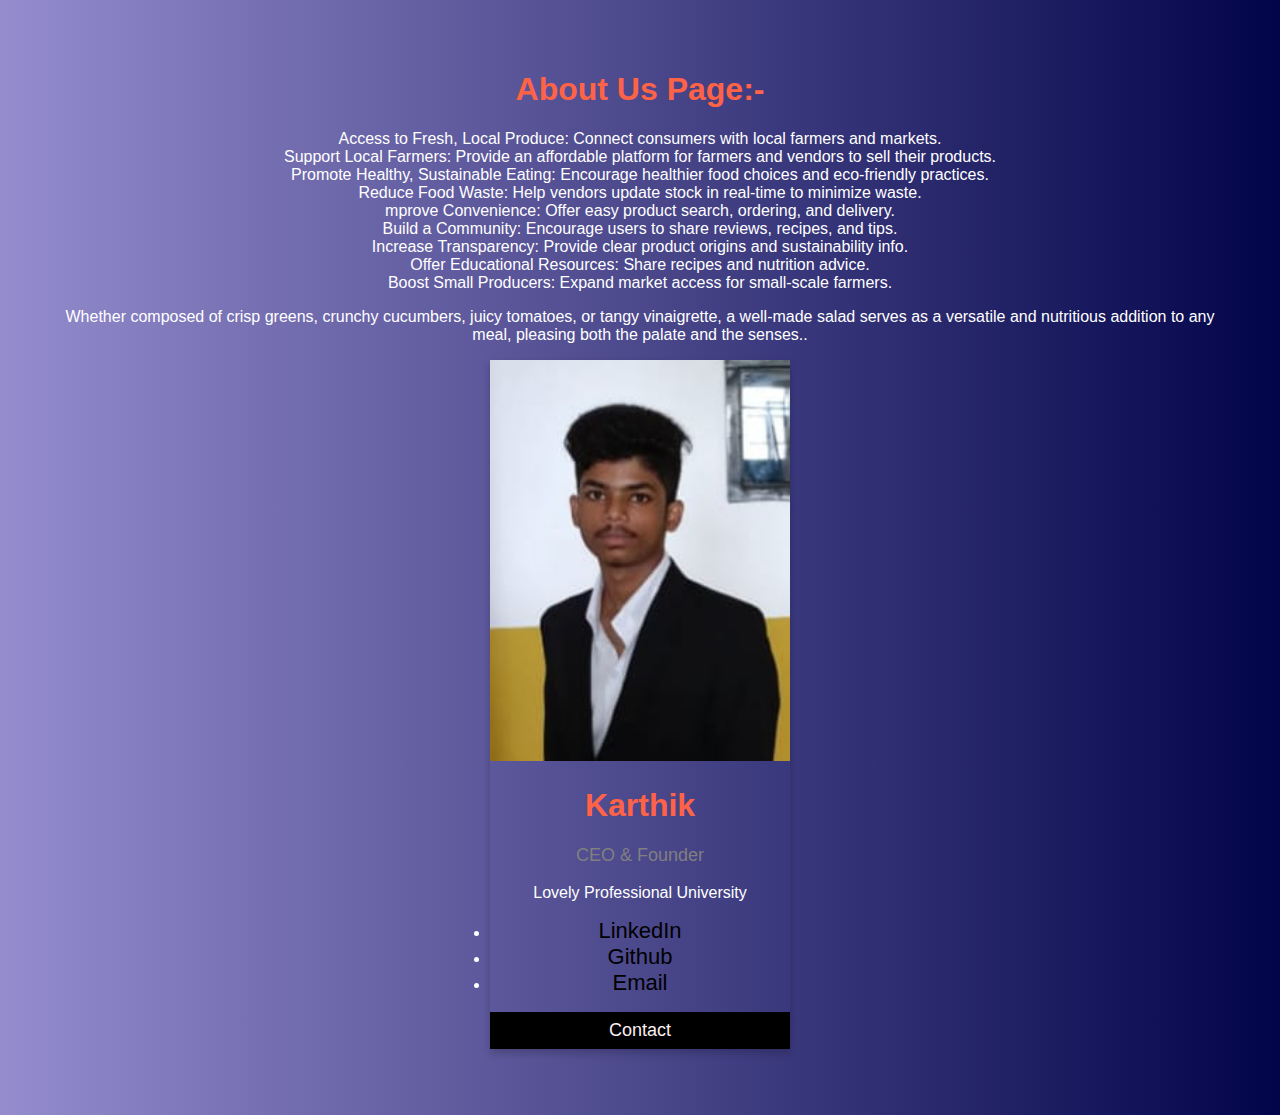
<file: aboutus.html>
<!DOCTYPE html>
<html lang="en">
<head>
    <meta charset="UTF-8">
    <meta name="viewport" content="width=device-width, initial-scale=1.0">
    <title>About us</title>
    <style>
    body {
      background: linear-gradient(to right, #948ccd 0%, #02044a 100%);

        font-family: Arial, Helvetica, sans-serif;
        margin: 0;
      }
      h1{
        color: tomato;
      }

      
      .about-section {
        padding: 50px;
        text-align: center;
        background: linear-gradient(to right, #948ccd 0%, #02044a 100%);

        color: white;
      }
      .card {
  box-shadow: 0 4px 8px 0 rgba(0, 0, 0, 0.2);
  max-width: 300px;
  margin: auto;
  text-align: center;
}

.title {
  color: grey;
  font-size: 18px;
}

button {
  border: none;
  outline: 0;
  display: inline-block;
  padding: 8px;
  color: rgb(251, 239, 239);
  background-color: #000;
  text-align: center;
  cursor: pointer;
  width: 100%;
  font-size: 18px;
}

a {
  text-decoration: none;
  font-size: 22px;
  color: black;
}

button:hover, a:hover {
  opacity: 0.7;
}
     
      </style>
</head>
<body>
    <div class="about-section">
        <h1>About Us Page:-</h1>
        <p>Access to Fresh, Local Produce: 
          Connect consumers with local farmers and markets.<br>Support Local Farmers: Provide an affordable platform for farmers and vendors to sell their products.<br>Promote Healthy, Sustainable Eating: Encourage healthier food choices and eco-friendly practices.<br>Reduce Food Waste: Help vendors update stock in real-time to minimize waste.<br>mprove Convenience: Offer easy product search, ordering, and delivery.<br>Build a Community: Encourage users to share reviews, recipes, and tips.<br>Increase Transparency: Provide clear product origins and sustainability info.<br>Offer Educational Resources: Share recipes and nutrition advice.<br>Boost Small Producers: Expand market access for small-scale farmers.</p>
        <p>Whether composed of crisp greens, crunchy cucumbers, juicy tomatoes, or tangy vinaigrette, a well-made salad serves as a versatile and nutritious addition to any meal, pleasing both the palate and the senses..</p>
        </dv>

<div class="card">
  <img src="photo.jpeg" alt="Karthik" style="width:100%">
  <h1>Karthik</h1>
  <p class="title">CEO & Founder</p>
  <p>Lovely Professional University</p>
  <div>
 
  <li><i class="fa-brands fa-linkedin-in"></i><a href="https://www.linkedin.com/in/cherupalli-mani-karthik-372414316/" target="_blank">LinkedIn</a></li>
   <li><i class="fa-brands fa-github"></i><a href="https://github.com/dino50687" target="_blank">Github</a></li>
   <li><i class="fa-regular fa-envelope"></i><a href="mailto:dino50687@gmail.com">Email</a></li>
  </ul>
  <p><button href="https://www.linkedin.com/in/cherupalli-mani-karthik-372414316/" target="_blank">Contact</button></p>
  </div>
</div>

<div class="card">  
</body>
</html>
</file>
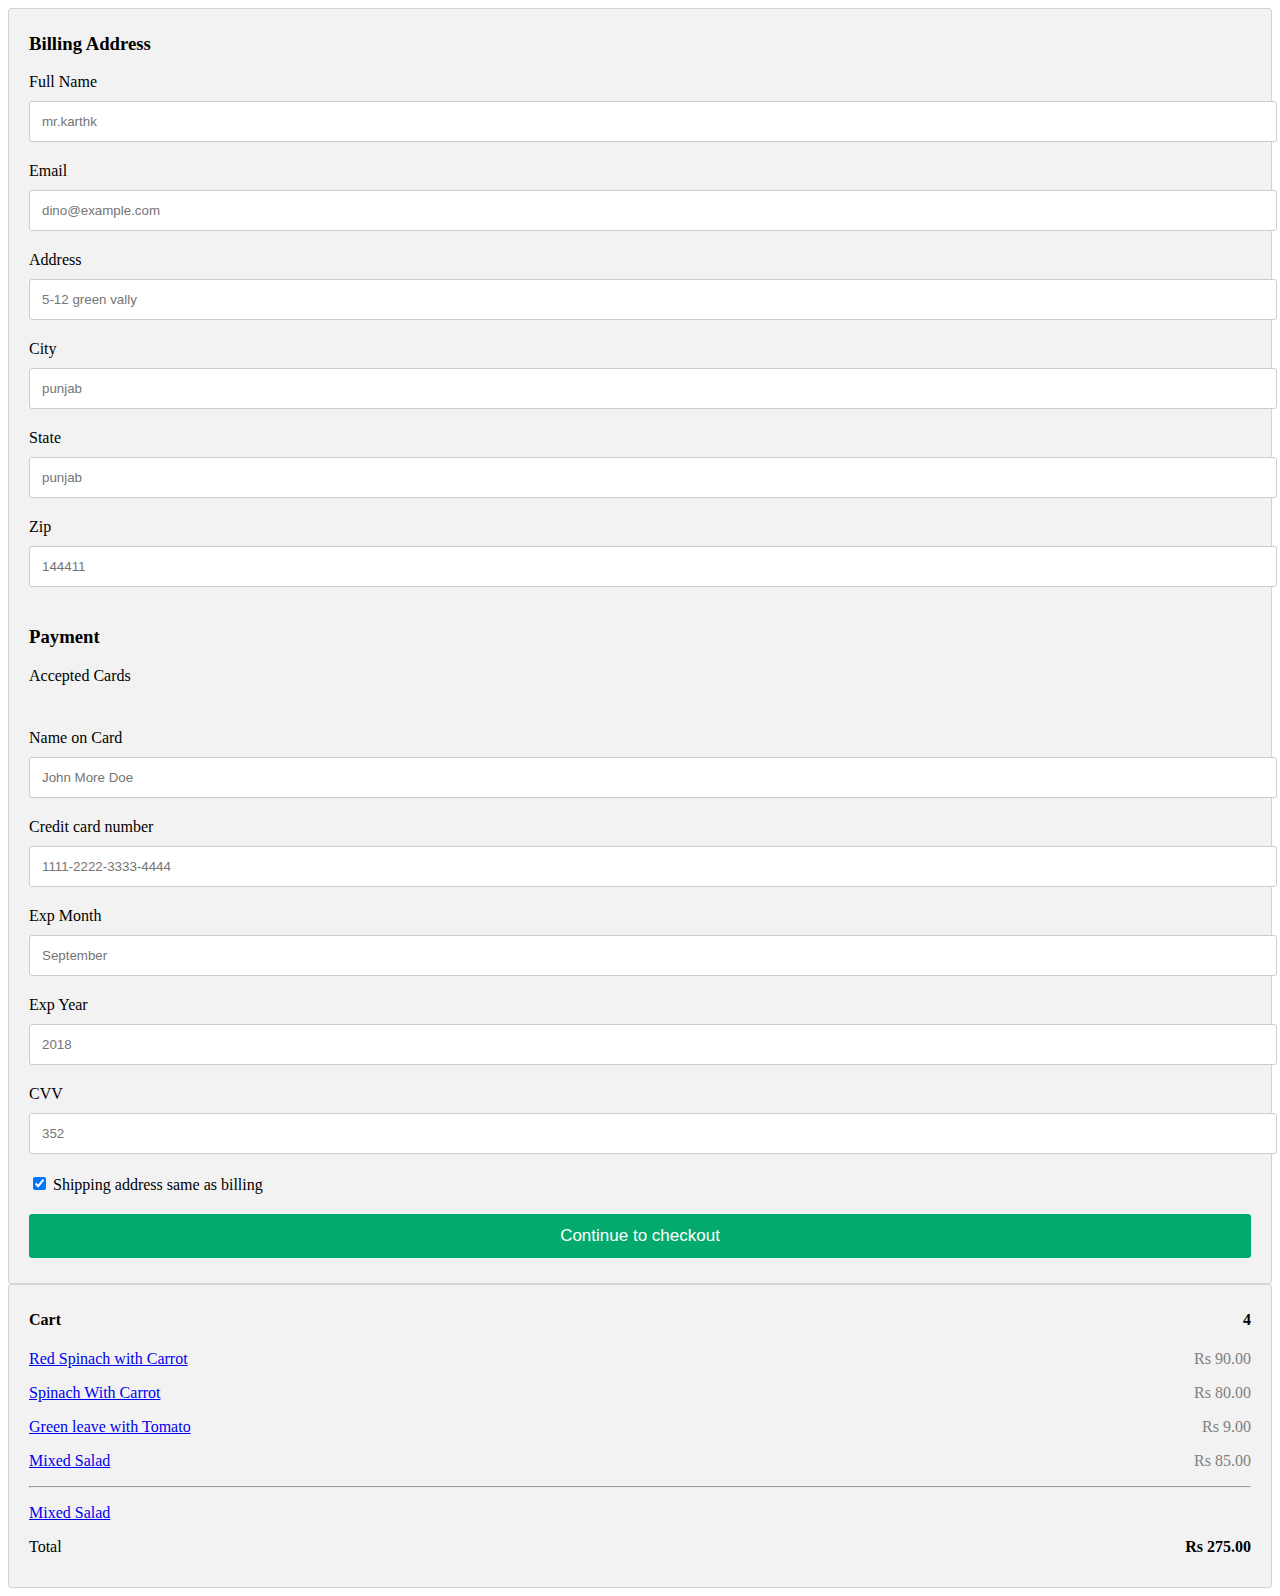
<file: checkoutfrom.html>
<!DOCTYPE html>
<html lang="en">
<head>
    <meta charset="UTF-8">
    <meta name="viewport" content="width=device-width, initial-scale=1.0">
    <title>Checkout</title>
    <style>
        .row {
  display: -ms-flexbox; /* IE10 */
  display: flex;
  -ms-flex-wrap: wrap; /* IE10 */
  flex-wrap: wrap;
  margin: 0 -16px;
}

.col-25 {
  -ms-flex: 25%; /* IE10 */
  flex: 25%;
}

.col-50 {
  -ms-flex: 50%; /* IE10 */
  flex: 50%;
}

.col-75 {
  -ms-flex: 75%; /* IE10 */
  flex: 75%;
}

.col-25,
.col-50,
.col-75 {
  padding: 0 16px;
}

.container {
  background-color: #f2f2f2;
  padding: 5px 20px 15px 20px;
  border: 1px solid lightgrey;
  border-radius: 3px;
}

input[type=text] {
  width: 100%;
  margin-bottom: 20px;
  padding: 12px;
  border: 1px solid #ccc;
  border-radius: 3px;
}

label {
  margin-bottom: 10px;
  display: block;
}

.icon-container {
  margin-bottom: 20px;
  padding: 7px 0;
  font-size: 24px;
}

.btn {
  background-color: #04AA6D;
  color: white;
  padding: 12px;
  margin: 10px 0;
  border: none;
  width: 100%;
  border-radius: 3px;
  cursor: pointer;
  font-size: 17px;
}

.btn:hover {
  background-color: #45a049;
}

span.price {
  float: right;
  color: grey;
}

/* Responsive layout - when the screen is less than 800px wide, make the two columns stack on top of each other instead of next to each other (and change the direction - make the "cart" column go on top) */
@media (max-width: 800px) {
  .row {
    flex-direction: column-reverse;
  }
  .col-25 {
    margin-bottom: 20px;
  }
  .body{
    background-color: rgb(230, 144, 16);
  }
}
    </style>
</head>
<body>
    <div class="row">
        <div class="col-75">
          <div class="container">
            <form action="/action_page.php">
      
              <div class="row">
                <div class="col-50">
                  <h3>Billing Address</h3>
                  <label for="fname"><i class="fa fa-user"></i> Full Name</label>
                  <input type="text" id="fname" name="firstname" placeholder="mr.karthk">
                  <label for="email"><i class="fa fa-envelope"></i> Email</label>
                  <input type="text" id="email" name="email" placeholder="dino@example.com">
                  <label for="adr"><i class="fa fa-address-card-o"></i> Address</label>
                  <input type="text" id="adr" name="address" placeholder="5-12 green vally">
                  <label for="city"><i class="fa fa-institution"></i> City</label>
                  <input type="text" id="city" name="city" placeholder="punjab">
      
                  <div class="row">
                    <div class="col-50">
                      <label for="state">State</label>
                      <input type="text" id="state" name="state" placeholder="punjab">
                    </div>
                    <div class="col-50">
                      <label for="zip">Zip</label>
                      <input type="text" id="zip" name="zip" placeholder="144411">
                    </div>
                  </div>
                </div>
      
                <div class="col-50">
                  <h3>Payment</h3>
                  <label for="fname">Accepted Cards</label>
                  <div class="icon-container">
                    <i class="fa fa-cc-visa" style="color:navy;"></i>
                    <i class="fa fa-cc-amex" style="color:blue;"></i>
                    <i class="fa fa-cc-mastercard" style="color:red;"></i>
                    <i class="fa fa-cc-discover" style="color:orange;"></i>
                  </div>
                  <label for="cname">Name on Card</label>
                  <input type="text" id="cname" name="cardname" placeholder="John More Doe">
                  <label for="ccnum">Credit card number</label>
                  <input type="text" id="ccnum" name="cardnumber" placeholder="1111-2222-3333-4444">
                  <label for="expmonth">Exp Month</label>
                  <input type="text" id="expmonth" name="expmonth" placeholder="September">
      
                  <div class="row">
                    <div class="col-50">
                      <label for="expyear">Exp Year</label>
                      <input type="text" id="expyear" name="expyear" placeholder="2018">
                    </div>
                    <div class="col-50">
                      <label for="cvv">CVV</label>
                      <input type="text" id="cvv" name="cvv" placeholder="352">
                    </div>
                  </div>
                </div>
      
              </div>
              <label>
                <input type="checkbox" checked="checked" name="sameadr"> Shipping address same as billing
              </label>
              <input type="submit" value="Continue to checkout"class="btn">
            </form>
          </div>
        </div>
      
        <div class="col-25">
          <div class="container">
            <h4>Cart
              <span class="price" style="color:black">
                <i class="fa fa-shopping-cart"></i>
                <b>4</b>
              </span>
            </h4>
            <p><a href="memu.html">Red Spinach with Carrot</a> <span class="price">Rs 90.00
            </span></p>
            <p><a href="memu.html">Spinach With Carrot</a> <span class="price">Rs 80.00
            </span></p>
            <p><a href="memu.html">Green leave with Tomato</a> <span class="price">Rs 9.00
            </span></p>
            <p><a href="memu.html">Mixed Salad</a> <span class="price">Rs 85.00</span></p>
            <hr>
            <p><a href="memu.html">Mixed Salad</a> <span class="price"></span></p>
            <p>Total <span class="price" style="color:black"><b>Rs 275.00</b></span></p>
          </div>
        </div>
      </div>
</body>
</html>
</file>
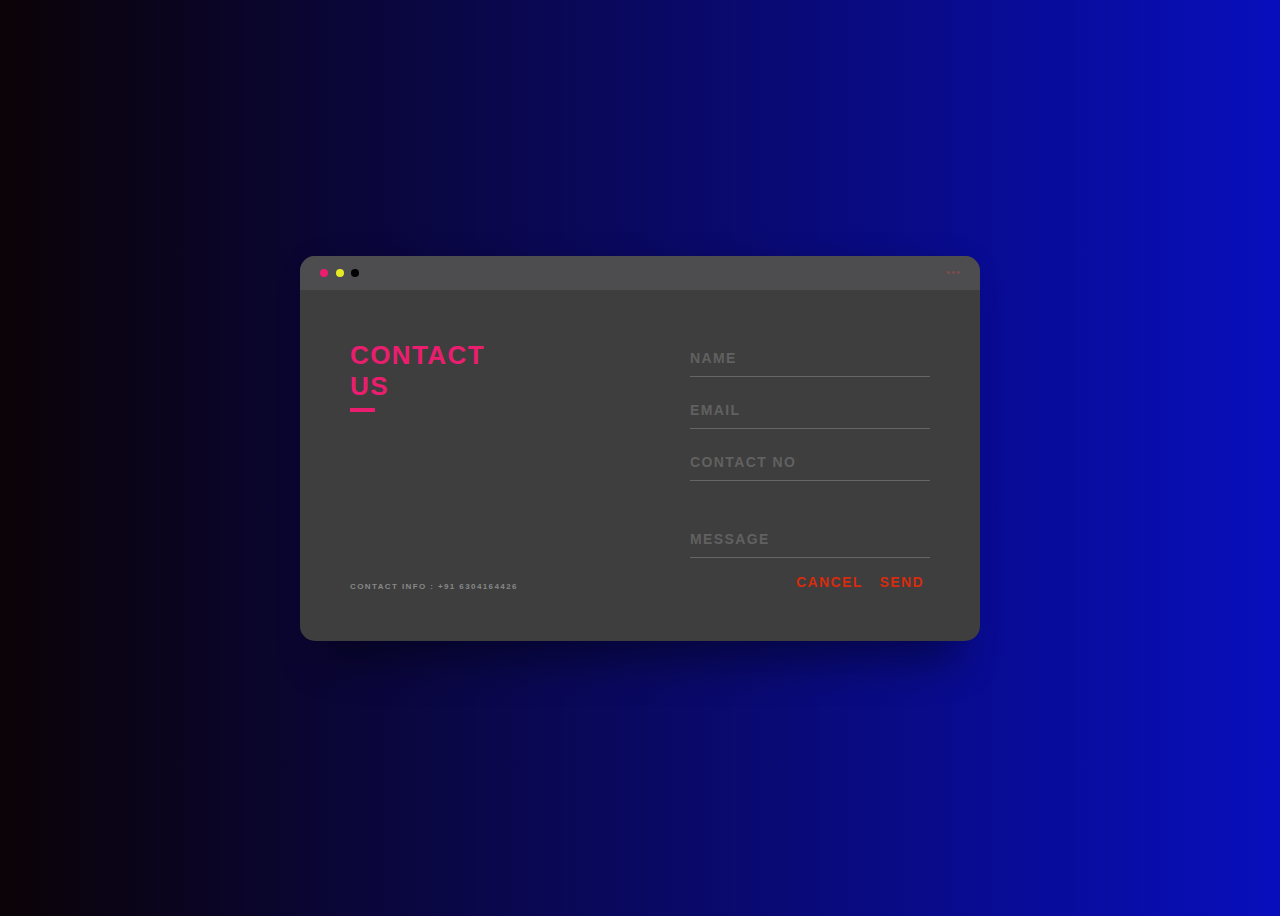
<file: contactfrom.html>
<!DOCTYPE html>
<html lang="en">
<head>
  <meta charset="UTF-8">
  <meta name="viewport" content="width=device-width, initial-scale=1.0">
  <title>contact</title>
  <style>
    *, *:before, *:after {
  box-sizing: border-box;
  -webkit-font-smoothing: antialiased;
  -moz-osx-font-smoothing: grayscale;
}

body {
  background: linear-gradient(to right, #0b0306 0%, #080ebc 100%);
  font-size: 12px;
}

body, button, input {
  font-family: 'Montserrat', sans-serif;
  font-weight: 700;
  letter-spacing: 1.4px;
}

.background {
  display: flex;
  min-height: 100vh;
}

.container {
  flex: 0 1 700px;
  margin: auto;
  padding: 10px;
}

.screen {
  position: relative;
  background: #3e3e3e;
  border-radius: 15px;
}

.screen:after {
  content: '';
  display: block;
  position: absolute;
  top: 0;
  left: 20px;
  right: 20px;
  bottom: 0;
  border-radius: 15px;
  box-shadow: 0 20px 40px rgba(0, 0, 0, .4);
  z-index: -1;
}

.screen-header {
  display: flex;
  align-items: center;
  padding: 10px 20px;
  background: #4d4d4f;
  border-top-left-radius: 15px;
  border-top-right-radius: 15px;
}

.screen-header-left {
  margin-right: auto;
}

.screen-header-button {
  display: inline-block;
  width: 8px;
  height: 8px;
  margin-right: 3px;
  border-radius: 8px;
  background: white;
}

.screen-header-button.close {
  background: #ed1c6f;
}

.screen-header-button.maximize {
  background: #e8e925;
}

.screen-header-button.minimize {
  background: #000000;
}

.screen-header-right {
  display: flex;
}

.screen-header-ellipsis {
  width: 3px;
  height: 3px;
  margin-left: 2px;
  border-radius: 8px;
  background: #7f4b4b;
}

.screen-body {
  display: flex;
}

.screen-body-item {
  flex: 1;
  padding: 50px;
}

.screen-body-item.left {
  display: flex;
  flex-direction: column;
}

.app-title {
  display: flex;
  flex-direction: column;
  position: relative;
  color: #ea1d6f;
  font-size: 26px;
}

.app-title:after {
  content: '';
  display: block;
  position: absolute;
  left: 0;
  bottom: -10px;
  width: 25px;
  height: 4px;
  background: #ea1d6f;
}

.app-contact {
  margin-top: auto;
  font-size: 8px;
  color: #888;
}

.app-form-group {
  margin-bottom: 15px;
}

.app-form-group.message {
  margin-top: 40px;
}

.app-form-group.buttons {
  margin-bottom: 0;
  text-align: right;
}

.app-form-control {
  width: 100%;
  padding: 10px 0;
  background: none;
  border: none;
  border-bottom: 1px solid #666;
  color: #ddd;
  font-size: 14px;
  text-transform: uppercase;
  outline: none;
  transition: border-color .2s;
}

.app-form-control::placeholder {
  color: #666666e3;
}

.app-form-control:focus {
  border-bottom-color: #de1e1e;
}

.app-form-button {
  background: none;
  border: none;
  color: #dd2b0cf8;
  font-size: 14px;
  cursor: pointer;
  outline: none;
}

.app-form-button:hover {
  color: #0dd582;
}

.credits {
  display: flex;
  justify-content: center;
  align-items: center;
  margin-top: 20px;
  color: #26dc50;
  font-family: 'Roboto Condensed', sans-serif;
  font-size: 16px;
  font-weight: normal;
}

.credits-link {
  display: flex;
  align-items: center;
  color: #161da9;
  font-weight: bold;
  text-decoration: none;
}

.dribbble {
  width: 20px;
  height: 20px;
  margin: 0 5px;
}

@media screen and (max-width: 520px) {
  .screen-body {
    flex-direction: column;
  }

  .screen-body-item.left {
    margin-bottom: 30px;
  }

  .app-title {
    flex-direction: row;
  }

  .app-title span {
    margin-right: 12px;
  }

  .app-title:after {
    display: none;
  }
}

@media screen and (max-width: 600px) {
  .screen-body {
    padding: 40px;
  }

  .screen-body-item {
    padding: 0;
  }
}

  </style>
</head>
<body>
  <div class="background">
    <div class="container">
      <div class="screen">
        <div class="screen-header">
          <div class="screen-header-left">
            <div class="screen-header-button close"></div>
            <div class="screen-header-button maximize"></div>
            <div class="screen-header-button minimize"></div>
          </div>
          <div class="screen-header-right">
            <div class="screen-header-ellipsis"></div>
            <div class="screen-header-ellipsis"></div>
            <div class="screen-header-ellipsis"></div>
          </div>
        </div>
        <div class="screen-body">
          <div class="screen-body-item left">
            <div class="app-title">
              <span>CONTACT</span>
              <span>US</span>
            </div>
            <div class="app-contact">CONTACT INFO : +91 6304164426</div>
          </div>
          <div class="screen-body-item">
            <div class="app-form">
              <div class="app-form-group">
                <input class="app-form-control" placeholder="NAME" value="">
              </div>
              <div class="app-form-group">
                <input class="app-form-control" placeholder="EMAIL">
              </div>
              <div class="app-form-group">
                <input class="app-form-control" placeholder="CONTACT NO">
              </div>
              <div class="app-form-group message">
                <input class="app-form-control" placeholder="MESSAGE">
              </div>
              <div class="app-form-group buttons">
                <button class="app-form-button">CANCEL</button>
                <button class="app-form-button">SEND</button>
              </div>
            </div>
          </div>
        </div>
      </div>
      <div class="credits">
  
        <a class="credits-link" href="" target="_blank">
        
              <circle cx="100" cy="100" r="90" stroke-width="20"></circle>
              <path d="M62.737004,13.7923523 C105.08055,51.0454853 135.018754,126.906957 141.768278,182.963345" stroke-width="20"></path>
              <path d="M10.3787186,87.7261455 C41.7092324,90.9577894 125.850356,86.5317271 163.474536,38.7920951" stroke-width="20"></path>
              <path d="M41.3611549,163.928627 C62.9207607,117.659048 137.020642,86.7137169 189.041451,107.858103" stroke-width="20"></path>
            </g>
        </a>
      </div>
    </div>
  </div>
  
</body>
</html>
</file>
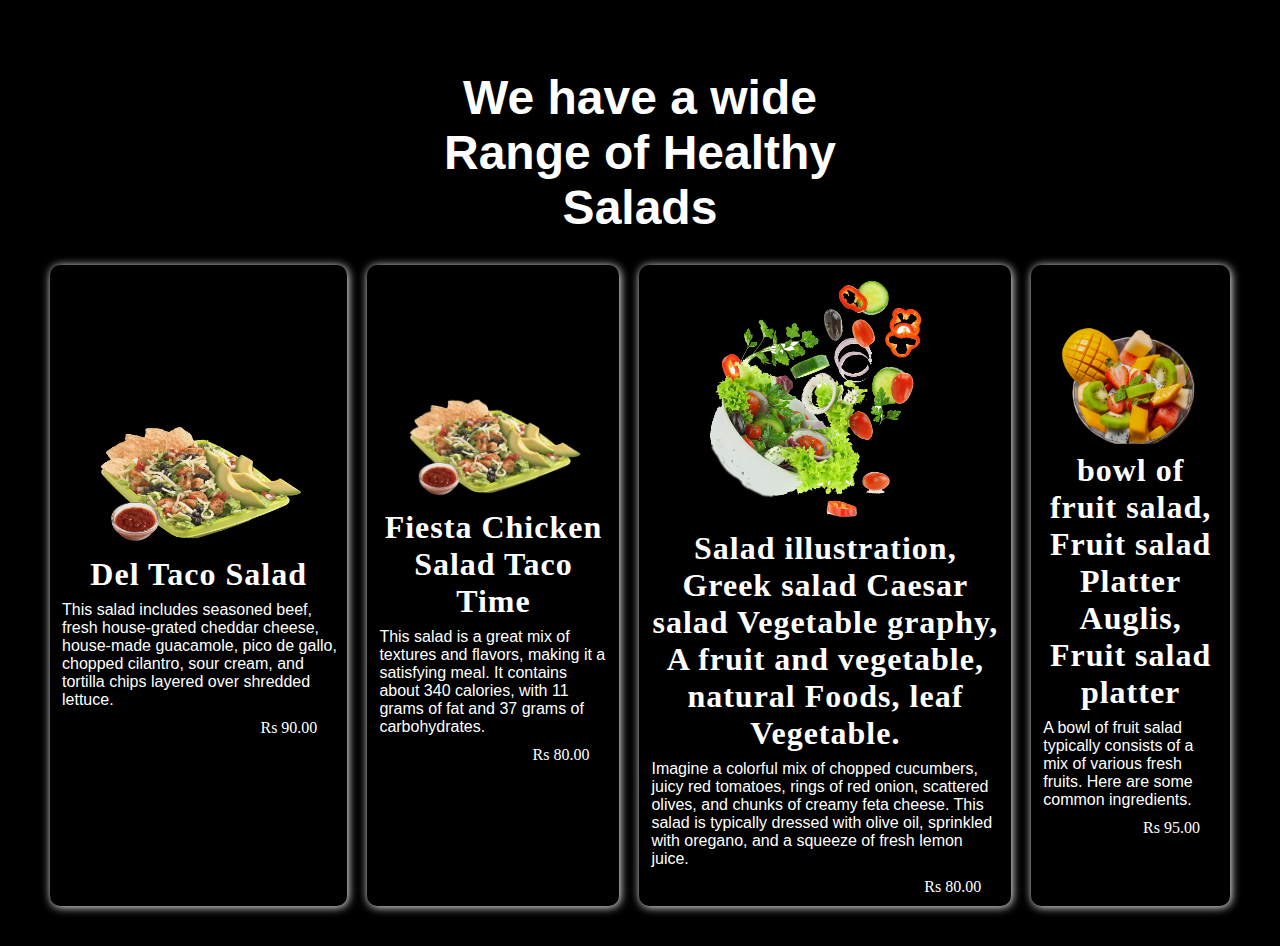
<file: farmers.html>
<!DOCTYPE html>
<html lang="en">
<head>
    <meta charset="UTF-8">
    <meta name="viewport" content="width=device-width, initial-scale=1.0">
    <title>Menu</title>
    <style>
        *{
    padding: 0;
    margin: 0;
    font-family: 'Poppins', sans-serif;
    box-sizing: border-box;
}

body{
    width: 100%;
    overflow-x: hidden;
    height: auto;
    position: relative;
    background-color: black;
}

.details-foods{
    width: 100%;
    height: auto;
    padding: 40px 0;
    display: flex;
    flex-direction: column;
    background-color: black;
}

.details-foods .title{
    width: 100%;
    margin: 30px 0;
    height: auto;
    display: flex;
    justify-content: center;
}

.details-foods .title h1{
    font-size: 3rem;
    color: white;
    text-align: center;
    width: 40%;
}

.details-foods .foods{
    margin: 0 40px;
    display: flex;
    justify-content: space-around;
}
.details-foods .foods .card{
    margin: 0 10px;
    cursor: pointer;
    border-radius: 10px;
    box-shadow: 1px 1px 10px white;
    display: flex;
    flex-direction: column;
    justify-content: center;
}

.details-foods .foods:hover .card{
    scale: 1.1;
    transition: 0.3s cubic-bezier(0.645, 0.045, 0.355, 1);
}

.details-foods .foods:hover .card:not(:hover){
    opacity: 0.2;
    backdrop-filter: blur(10px);
    scale: 1;
}
.details-foods .foods .card img{
    width: 70%;
    margin: 0 15%;
}

.details-foods .foods .card .discription{
    color: white;
    margin:0 10px;
}
.details-foods .foods .card .discription h1{
    
    font-family: 'Patua One', serif;
    letter-spacing: 1px;
    margin: 8px 0;
    text-align: center;
}

.details-foods .foods .card .discription p{
    float: left;
    margin-left: 2px;
}
.details-foods .foods .card .discription .price{
    float: right;
    font-family: 'Lemon', serif;
    margin:10px 20px 10px 0;
}


    </style>
</head>
<body>
    <section class="details-foods">
        <div class="title"><h1 data-aos="fade-left" data-aos-duration="1000" >We have a wide Range of Healthy Salads</h1></div>
        <div class="foods">
            <div class="card" data-aos="fade-up" data-aos-duration="1000">
                <img src="Del Taco Salad.png" alt="">
                <div class="discription">
                    <h1>Del Taco Salad</h1>
                    <p>This salad includes seasoned beef, fresh house-grated cheddar cheese, house-made guacamole, pico de gallo, chopped cilantro, sour cream, and tortilla chips layered over shredded lettuce.</p>
                    <p class="price">Rs 90.00</p>
                </div>
            </div>
            <div class="card" data-aos="fade-up" data-aos-duration="1000" data-aos-delay="200">
                <img src="Fiesta Chicken Salad Taco Time,.png" alt="">
                <div class="discription">
                    <h1>Fiesta Chicken Salad Taco Time</h1>
                    <p>This salad is a great mix of textures and flavors, making it a satisfying meal. It contains about 340 calories, with 11 grams of fat and 37 grams of carbohydrates.</p>
                    <p class="price">Rs 80.00</p>
                </div>
            </div>
            <div class="card" data-aos="fade-up" data-aos-duration="1000" data-aos-delay="200">
                <img src="pngwing.com (1).png" alt="">
                <div class="discription">
                    <h1>Salad illustration, Greek salad Caesar salad Vegetable graphy, A fruit and vegetable, natural Foods, leaf Vegetable.</h1>
                    <p> Imagine a colorful mix of chopped cucumbers, juicy red tomatoes, rings of red onion, scattered olives, and chunks of creamy feta cheese. This salad is typically dressed with olive oil, sprinkled with oregano, and a squeeze of fresh lemon juice.</p>
                    <p class="price">Rs 80.00</p>
                    
    
                </div>
            </div>
            <div class="card" data-aos="fade-up" data-aos-duration="1000" data-aos-delay="400">
                <img src="pngwing.com (3).png" alt="">
                <div class="discription">
                    <h1>bowl of fruit salad, Fruit salad Platter Auglis, Fruit salad platter</h1>
                    <p>A bowl of fruit salad typically consists of a mix of various fresh fruits. Here are some common ingredients.</p>
                    <p class="price">Rs 95.00</p>
                    
    
                </div>
            </div>
        </div>
    </section>
</body>
</html>
</file>
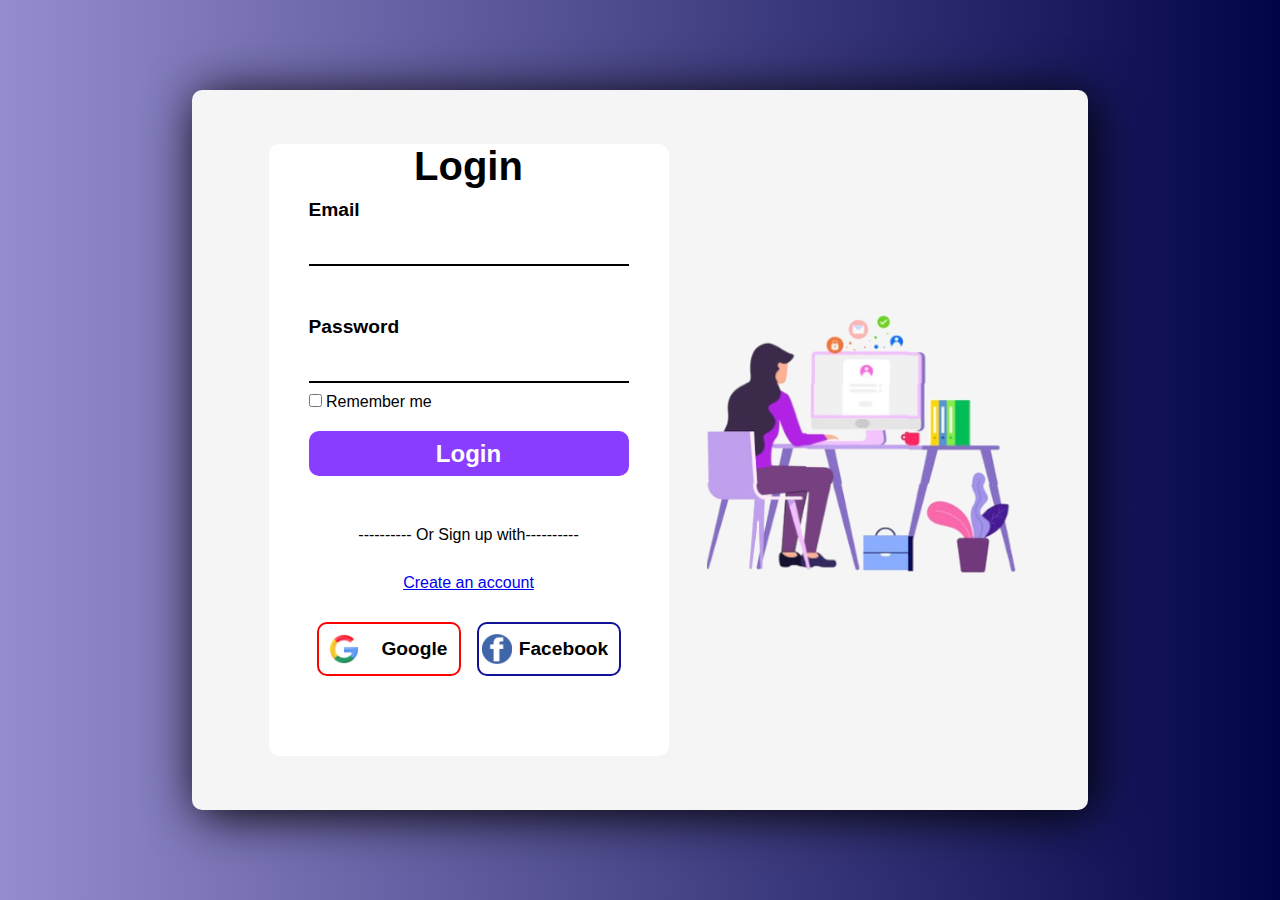
<file: login.html>
<!DOCTYPE html>
<html lang="en">
<head>
    <meta charset="UTF-8">
    <meta name="viewport" content="width=device-width, initial-scale=1.0">
    <link rel="stylesheet" href="style.css">
    <title>Login Page</title>
    <link rel="stylesheet" href="login.css">
</head>
<body>
    <div class="login">
        <div class="content">
            <h1>Login</h1>
            <form action="">
                <div class="inputs">
                    <label for="">Email</label>
                    <input type="email" required>
                </div>
                <div class="inputs pass">
                    <label for="">Password</label>
                    <input type="password" required>
                </div>
                <div class="rem">
                    <input type="checkbox">
                    <label for="">Remember me</label>
                </div>
                <a href="projectfoodfresh.html"><button>Login</button></a>


                

                <p>---------- <span>Or Sign up with</span>----------</p>
                <p><a href="registartion.html">Create an account</a></p>
                <div class="links">
                    <div class="google" href="https://www.google.com/">
                        <img src="google.png" alt="">
                        <label for="https://myaccount.google.com">Google <a href="https://www.google.com"></a></label>
                    </div>
                    <div class="facebook">
                        <img src="facebook.png" alt="">
                        <label for="https://myaccount.google.com/?nlr=1">Facebook</label>
                        <a href="https://myaccount.google.com/?nlr=1"></a>
                    </div>
                </div>
            </form>
        </div>
        <div class="image">
            <img src="login.png" alt="">
        </div>
    </div>
</body>
</html>
</file>
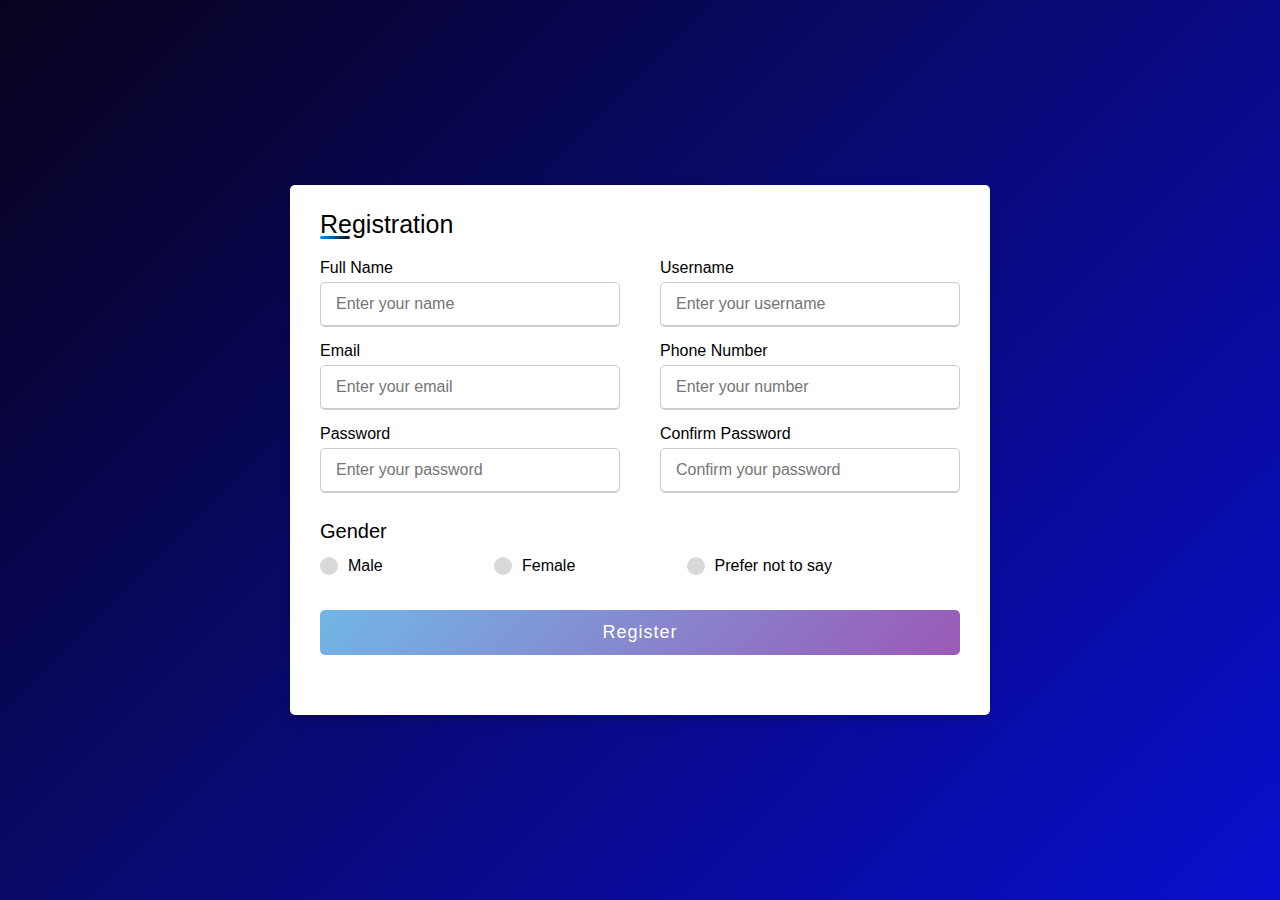
<file: registartion.html>
<!DOCTYPE html>
<html lang="en" dir="ltr">
<head>
  <meta charset="UTF-8">
  <meta name="viewport" content="width=device-width, initial-scale=1.0">
  <title>resgistration</title>
  <link rel="stylesheet" href="rigistration.css">
</head>
<body>
  <div class="container">
    <!-- Title section -->
    <div class="title">Registration</div>
    <div class="content">
      <!-- Registration form -->
      <form action="#">
        <div class="user-details">
          <!-- Input for Full Name -->
          <div class="input-box">
            <span class="details">Full Name</span>
            <input type="text" placeholder="Enter your name" required>
          </div>
          <!-- Input for Username -->
          <div class="input-box">
            <span class="details">Username</span>
            <input type="text" placeholder="Enter your username" required>
          </div>
          <!-- Input for Email -->
          <div class="input-box">
            <span class="details">Email</span>
            <input type="text" placeholder="Enter your email" required>
          </div>
          <!-- Input for Phone Number -->
          <div class="input-box">
            <span class="details">Phone Number</span>
            <input type="text" placeholder="Enter your number" required>
          </div>
          <!-- Input for Password -->
          <div class="input-box">
            <span class="details">Password</span>
            <input type="text" placeholder="Enter your password" required>
          </div>
          <!-- Input for Confirm Password -->
          <div class="input-box">
            <span class="details">Confirm Password</span>
            <input type="text" placeholder="Confirm your password" required>
          </div>
        </div>
        <div class="gender-details">
          <!-- Radio buttons for gender selection -->
          <input type="radio" name="gender" id="dot-1">
          <input type="radio" name="gender" id="dot-2">
          <input type="radio" name="gender" id="dot-3">
          <span class="gender-title">Gender</span>
          <div class="category">
            <!-- Label for Male -->
            <label for="dot-1">
              <span class="dot one"></span>
              <span class="gender">Male</span>
            </label>
            <!-- Label for Female -->
            <label for="dot-2">
              <span class="dot two"></span>
              <span class="gender">Female</span>
            </label>
            <!-- Label for Prefer not to say -->
            <label for="dot-3">
              <span class="dot three"></span>
              <span class="gender">Prefer not to say</span>
            </label>
          </div>
        </div>
        <!-- Submit button -->
        <div class="button">
          <input type="submit" value="Register">
        </div>
      </form>
    </div>
  </div>
</body>
</html>
</file>
<file: style.css>
*{
    
    padding: 0;
    margin: 0;
    font-family: 'Poppins', sans-serif;
    box-sizing: border-box;
}

body{
    width: 100%;
    overflow-x: hidden;
    height: auto;
    position: relative;
    background: linear-gradient(to right, #948ccd 0%, #02044a 100%);
    
}

/* nav{
    z-index: 10;
    position: sticky;
    top: 0;
    margin-top: 10px;
    
} */
nav .wrapper{
    position: absolute;
    top: 0;
    height: 10vh;
    width: 100%;
}

nav .nav-container{
    width: 100%;
    height: 100%;
    margin:  0 60px;
    position: relative;
    display: flex;
    justify-content: space-around;
    align-items: center;
}

nav .nav-container img{
    width: 60px;
}

nav .nav-container .links a{
    font-size: 1.3rem;
    color: black;
    text-decoration: none;
    margin: 0 20px;
    transition: 0.2s linear;
}

nav .nav-container .links a:hover{
    color: rgb(124, 123, 123);
    
}

nav .nav-container .search {
    width: 320px;
    box-shadow: 1px 1px 20px white;
    height: 5vh;
    display: flex;
    border-radius: 20px;
    overflow: hidden;
    border: 1px solid white;
}
nav .nav-container .search input{
    width: 86%;
    padding-left: 15px;
    font-size: 1    rem;
    height: 100%;
    background-color: transparent;
    color: white;
    border: none;
    outline: none;   
}
nav .nav-container .search i{
    color: white;
    display: flex;
    justify-content: center;
    align-items: center;
    font-size: 1.4rem;
    width: 14%;
    cursor: pointer;
    height: 100%;
}

section{
    width: 100%;
    height: 100vh;
    overflow: hidden;

}



.landingpage{
    background-image: url(images/back.png);
    background-size: cover;
    background-position: center;
    background-repeat: no-repeat;
    display: flex;
    justify-content: center;
    align-items: center;
}

.landingpage .content{
    display: flex;
    margin-top: 150px;
    justify-content: space-around;
    align-items: center;
}

.landingpage .content .heading{
    margin-top: -100px;
    max-width:460px ;
    width: 100%;
}

.landingpage .content .heading h3{
    color: red;
    font-size: 1.6rem;
}   
.landingpage .content .heading h1{
    color: black;
    line-height: -2rem;
    font-size: 4.5rem;
}
.landingpage .content .heading p{
    color: black;
    font-size: 1.2rem;
}
.landingpage .content .heading button{
    width: 220px;
    height: 50px;
    margin: 20px;
    cursor: pointer;
    box-shadow: 2px 2px 10px black;
    letter-spacing: 1.5px;
    word-spacing: 5px;
    background: black;
    color: white;
    border-radius: 20px;
    font-family: 'Patua One', serif;
    transition: 0.5s linear;
}

.landingpage .content .heading button:hover{
    scale: 1.05;
}

.landingpage .content .image img{
    width: 800px;
    transform: rotate(40deg);
}



/* about us */
.aboutus{
    box-shadow: -5px -5px 100px black ;
    background: black;
}

.aboutus .container{
    width: 100%;
    height: 100%;
    align-items: center;
    justify-content: space-evenly;
    display: flex;
}

.aboutus .container .aboutus-content{
    color: white;
    width: 30%;
}
.aboutus .container  img{
    filter: drop-shadow(0 0 10px white);
}
.aboutus .container .aboutus-content h1{
    text-align: center;
    margin-bottom: 20px;
    font-family: 'Patua One', serif;
    color: rgb(156, 46, 6);
    letter-spacing: 1px;
    font-size: 4rem;
}

.aboutus .container .aboutus-content p{
    font-size: 1.4rem;
    text-align: center;
}



/* Food Details */

.details-foods{
    background-color: black;
}

.details-foods .title{
    width: 100%;
    margin: 30px 0;
    height: auto;
    display: flex;
    justify-content: center;
}

.details-foods .title h1{
    font-size: 3rem;
    color: white;
    text-align: center;
    width: 40%;
}

.details-foods .foods{
    margin: 0 40px;
    display: flex;
    justify-content: space-around;
}
.details-foods .foods .card{
    margin: 0 10px;
    cursor: pointer;
    border-radius: 10px;
    box-shadow: 1px 1px 10px white;
    display: flex;
    flex-direction: column;
    justify-content: center;
}

.details-foods .foods:hover .card{
    scale: 1.1;
    transition: 0.3s cubic-bezier(0.645, 0.045, 0.355, 1);
}

.details-foods .foods:hover .card:not(:hover){
    opacity: 0.2;
    backdrop-filter: blur(10px);
    scale: 1;
}
.details-foods .foods .card img{
    width: 70%;
    margin: 0 15%;
}

.details-foods .foods .card .discription{
    color: white;
    margin:0 10px;
}
.details-foods .foods .card .discription h1{
    
    font-family: 'Patua One', serif;
    letter-spacing: 1px;
    margin: 8px 0;
    text-align: center;
}

.details-foods .foods .card .discription p{
    float: left;
    margin-left: 2px;
}
.details-foods .foods .card .discription .price{
    float: right;
    font-family: 'Lemon', serif;
    margin:10px 20px 10px 0;
}
</file>
<file: login.css>
*{
    padding: 0;
    margin: 0;
    font-family: Arial, Helvetica, sans-serif;
    box-sizing: border-box;
}

body{
    width: 100%;
    height: 100vh;
    overflow: hidden;
    display: flex;
    justify-content: center;
    align-items: center;
}

.login{
    background-color: whitesmoke;
    width: 70%;
    height: 80vh;
    border-radius: 10px;
    box-shadow: 5px 5px 50px black;
    overflow: hidden;
    display: flex;
    justify-content: center;
    align-items: center;
}

.login .content{
    height: 85%;
    border-radius: 10px;
    margin-left: 50px;
    width: 400px;
    background-color: white;
}

.content h1{
    font-size: 2.5rem;
    text-align: center;
    margin: 10 0;
}

.content form .inputs{
    width: 80%;
    height: auto;
    border-radius: 10px;
    margin: 10px auto;
    background-color: white;
}

.content form .inputs label{
    font-size: 1.2rem;
    font-weight: 700;
}

form .inputs input{
    width: 100%;
    padding-left: 10px;
    border: none;
    border-bottom: 2px solid black;
    outline: none;
    height: 5vh;
}

.content form .pass{
    margin-top: 50px;
}

form .rem{
    margin-left: 10%;
}

form button{
    width: 80%;
    height: 5vh;
    border-radius: 10px;
    border: none;
    background-color: #893dff;
    color: white;
    font-size: 1.5rem;
    font-weight: 700;
    outline: none;
    transition: 0.2s linear;
    margin: 20px 10%;
}

form button:hover{
    scale: 0.95;
}

form p{
    margin: 30px 0;
    text-align: center;
}

form .links{
    width: 80%;
    height: 6vh;
    display: flex;
    justify-content: space-around;
    margin: 20px auto;
}

form .links div{
    width: 45%;
    display: flex;
    border-radius: 10px;
    justify-content: space-around;
    align-items: center;
    transition: 0.3s linear;
}

form .links div label{
    font-size: 1.2rem;
    font-weight: 700;
}

.links .google{
    border: 2px solid red;
}
.links .google:hover{
    border: none;
    box-shadow: 2px 2px 10px red;
}


.links .facebook{
    border: 2px solid rgb(17,17,150);
}
.links .facebook:hover{
    border: none;
    box-shadow: 2px 2px 10px rgb(17,17,150);
}

form .links div img{
    width: 30px;
}

@media screen and (max-width:1200px){
    .login .content{
        margin: 0 5%;
    }

    .login .image img{
        display: none;
    }
}

@media screen and (max-width:500px){
    .login{
        width: 100%;
    }
}
</file>
<file: rigistration.css>
* {
  margin: 0;
  padding: 0;
  box-sizing: border-box;
  font-family: 'Poppins', sans-serif;
}

body {
  height: 100vh;
  display: flex;
  justify-content: center;
  align-items: center;
  padding: 10px;
  background: linear-gradient(135deg, #08031d, #090fce);
}

.container {
  max-width: 700px;
  width: 100%;
  background-color: #fff;
  padding: 25px 30px;
  border-radius: 5px;
  box-shadow: 0 5px 10px rgba(0, 0, 0, 0.15);
}

.container .title {
  font-size: 25px;
  font-weight: 500;
  position: relative;
}

.container .title::before {
  content: "";
  position: absolute;
  left: 0;
  bottom: 0;
  height: 3px;
  width: 30px;
  border-radius: 5px;
  background: linear-gradient(135deg, #0a98f7, #0d0211);
}

.content form .user-details {
  display: flex;
  flex-wrap: wrap;
  justify-content: space-between;
  margin: 20px 0 12px 0;
}

form .user-details .input-box {
  margin-bottom: 15px;
  width: calc(100% / 2 - 20px);
}

form .input-box span.details {
  display: block;
  font-weight: 500;
  margin-bottom: 5px;
}

.user-details .input-box input {
  height: 45px;
  width: 100%;
  outline: none;
  font-size: 16px;
  border-radius: 5px;
  padding-left: 15px;
  border: 1px solid #ccc;
  border-bottom-width: 2px;
  transition: all 0.3s ease;
}

.user-details .input-box input:focus,
.user-details .input-box input:valid {
  border-color: #9b59b6;
}

form .gender-details .gender-title {
  font-size: 20px;
  font-weight: 500;
}

form .category {
  display: flex;
  width: 80%;
  margin: 14px 0;
  justify-content: space-between;
}

form .category label {
  display: flex;
  align-items: center;
  cursor: pointer;
}

form .category label .dot {
  height: 18px;
  width: 18px;
  border-radius: 50%;
  margin-right: 10px;
  background: #d9d9d9;
  border: 5px solid transparent;
  transition: all 0.3s ease;
}

#dot-1:checked~.category label .one,
#dot-2:checked~.category label .two,
#dot-3:checked~.category label .three {
  background: #e73e05;
  border-color: #d9d9d9;
}

form input[type="radio"] {
  display: none;
}

form .button {
  height: 45px;
  margin: 35px 0
}

form .button input {
  height: 100%;
  width: 100%;
  border-radius: 5px;
  border: none;
  color: #fff;
  font-size: 18px;
  font-weight: 500;
  letter-spacing: 1px;
  cursor: pointer;
  transition: all 0.3s ease;
  background: linear-gradient(135deg, #71b7e6, #9b59b6);
}

form .button input:hover {
  background: linear-gradient(-135deg, #71b7e6, #9b59b6);
}


@media(max-width: 584px) {
  .container {
    max-width: 100%;
  }

  form .user-details .input-box {
    margin-bottom: 15px;
    width: 100%;
  }

  form .category {
    width: 100%;
  }

  .content form .user-details {
    max-height: 300px;
    overflow-y: scroll;
  }

  .user-details::-webkit-scrollbar {
    width: 5px;
  }
}


@media(max-width: 459px) {
  .container .content .category {
    flex-direction: column;
  }
}
</file>
